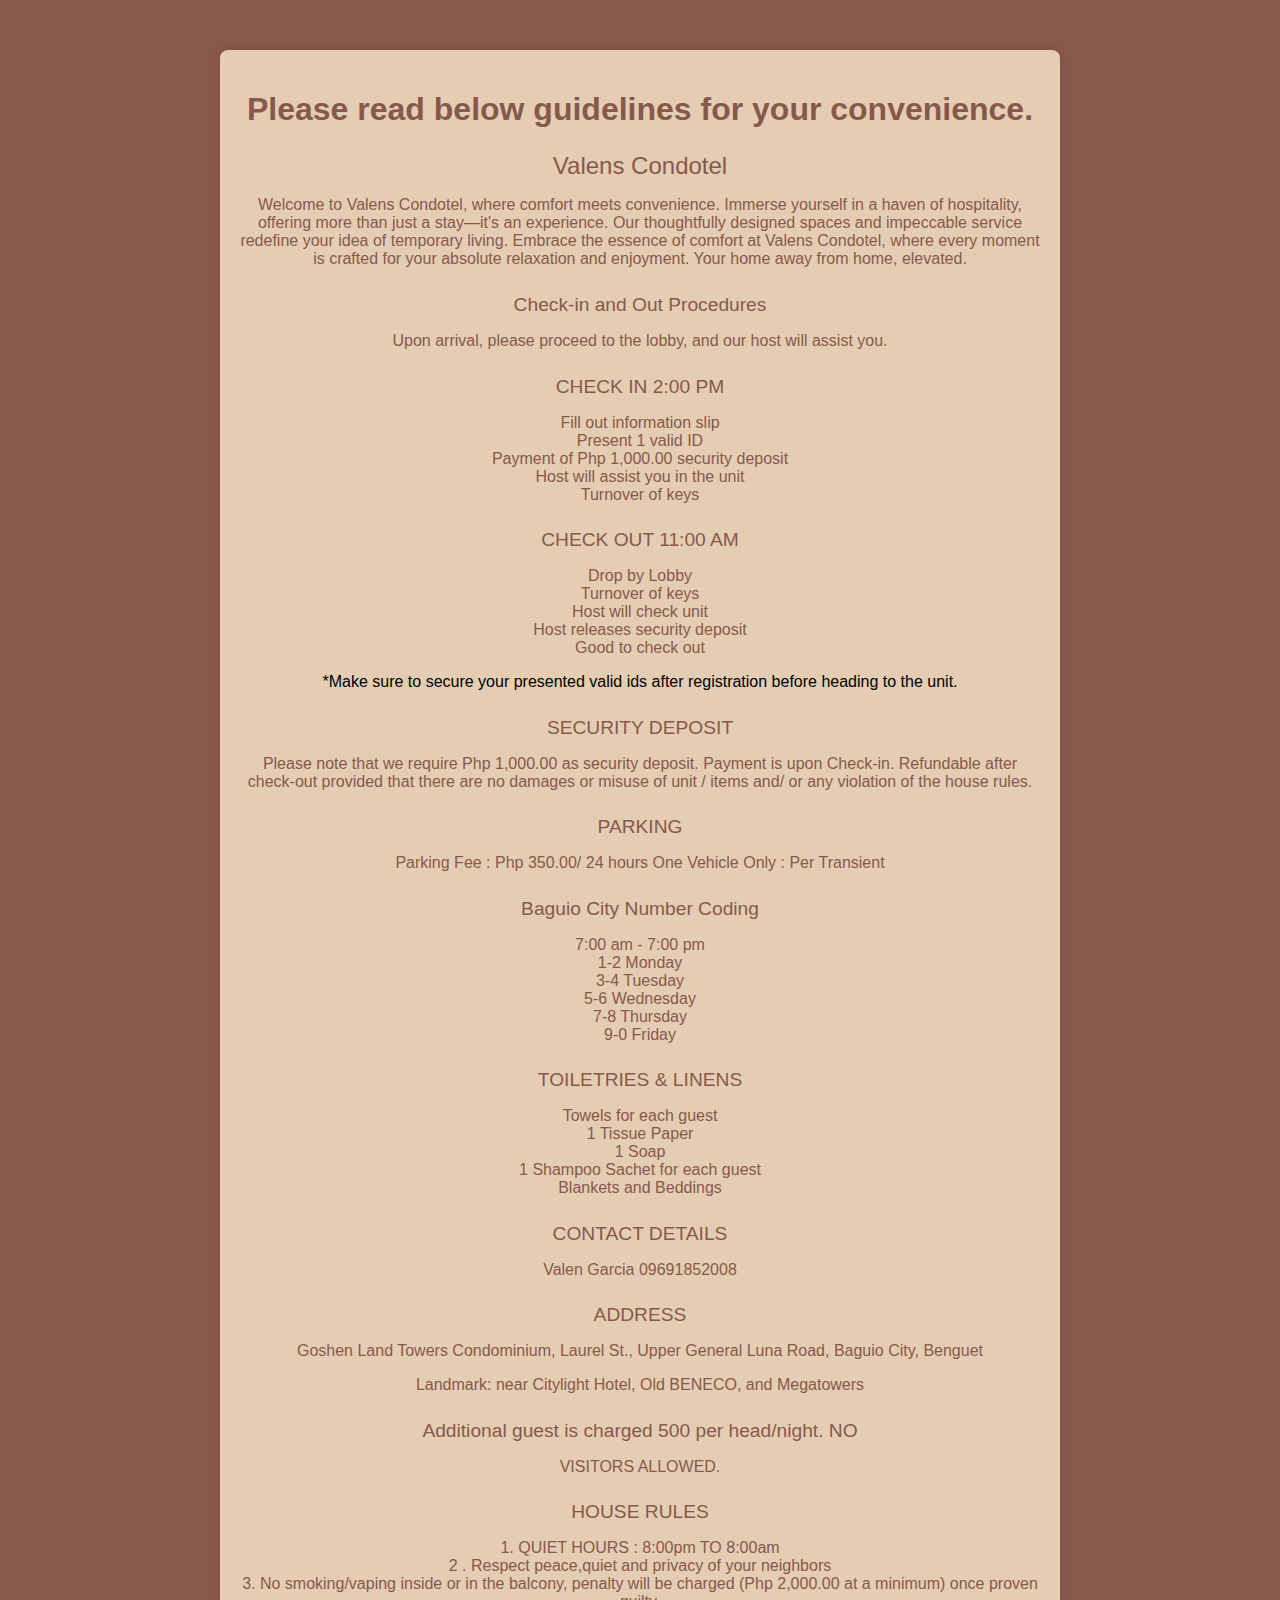
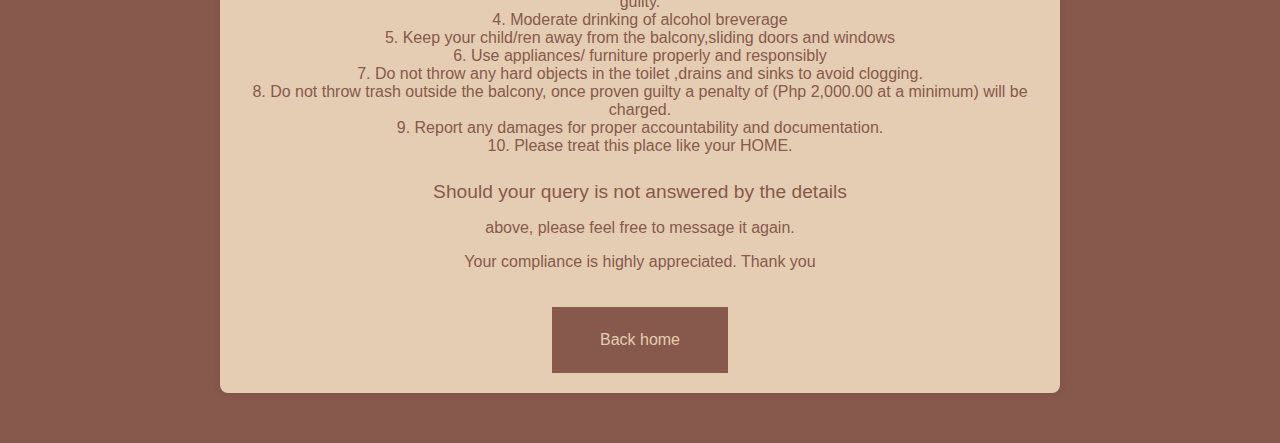
<file: rules.html>
<!DOCTYPE html>
<html lang="en">
<head>
  <link rel="stylesheet" type="text/css" href="rules.css">
</head>
<body>

<div class="rules-container">
  <h1>Please read below guidelines for your convenience.</h1>
  <div class="footer__col">
    <h3>Valens Condotel</h3>
    <p style="color: #87594C">
      Welcome to Valens Condotel, where comfort meets convenience.
       Immerse yourself in a haven of hospitality, offering more than just a stay—it's an experience.
        Our thoughtfully designed spaces and impeccable service redefine your idea of temporary living.
         Embrace the essence of comfort at Valens Condotel, where every moment is crafted for your absolute 
         relaxation and enjoyment. Your home away from home, elevated.
    </p>
  </div>
  <!-- New section for check-in and out procedures, contact details, etc. -->
<div class="footer__col">
<h4>Check-in and Out Procedures</h4>
<p style="color: #87594C">Upon arrival, please proceed to the lobby, and our host will assist you.</p>
<!-- Add the rest of the provided check-in and out procedures here -->
</div>
<div class="footer__col">
<h4>CHECK IN 2:00 PM</h4>
<p style="color: #87594C">Fill out information slip
  <br>Present 1 valid ID
  <br> Payment of Php 1,000.00 security deposit
  <br> Host will assist you in the unit
  <br> Turnover of keys</p>
<!-- Add the rest of the contact details here -->
</div>
<div class="footer__col">
<h4>CHECK OUT 11:00 AM</h4>
<p style="color: #87594C">Drop by Lobby
  <br>Turnover of keys
  <br> Host will check unit
  <br>Host releases security deposit
  <br> Good to check out</p>
<p>*Make sure to secure your presented valid ids after registration before heading to the unit.</p>
<!-- Add the rest of the address details here -->
</div>
<div class="footer__col">
<h4>SECURITY DEPOSIT</h4>
<p style="color: #87594C">Please note that we require Php 1,000.00 as security deposit. Payment is upon Check-in. 
  Refundable after check-out provided that there are no damages or misuse of unit / items and/ or any violation 
  of the house rules.</p>
<!-- Add the rest of the provided check-in and out procedures here -->
</div>
<div class="footer__col">
<h4>PARKING </h4>
<p style="color: #87594C">Parking Fee : Php 350.00/ 24 hours
  One Vehicle Only : Per Transient</p>
<!-- Add the rest of the contact details here -->
</div>
<div class="footer__col">
<h4>Baguio City Number Coding</h4>
<p style="color: #87594C">7:00 am - 7:00 pm
 <br> 1-2 Monday
 <br>  3-4 Tuesday
 <br> 5-6 Wednesday
 <br>  7-8 Thursday
 <br>  9-0 Friday</p>
<!-- Add the rest of the address details here -->
</div>
<div class="footer__col">
<h4>TOILETRIES & LINENS</h4>
<p style="color: #87594C">Towels for each guest
  <br> 1 Tissue Paper
  <br> 1 Soap
  <br> 1 Shampoo Sachet for each guest
  <br> Blankets and Beddings</p>
<!-- Add the rest of the provided check-in and out procedures here -->
</div>
<div class="footer__col">
<h4>CONTACT DETAILS</h4>
<p style="color: #87594C">Valen Garcia 09691852008</p>
<!-- Add the rest of the contact details here -->
</div>
<div class="footer__col">
<h4>ADDRESS</h4>
<p style="color: #87594C">Goshen Land Towers Condominium, Laurel St., Upper General Luna Road, Baguio City, Benguet</p>
<p style="color: #87594C">Landmark: near Citylight Hotel, Old BENECO, and Megatowers</p>
<!-- Add the rest of the address details here -->
</div>
<div class="footer__col">
<h4>Additional guest is charged 500 per head/night. NO</h4>
<p style="color: #87594C">VISITORS ALLOWED.</p>
<!-- Add the rest of the provided check-in and out procedures here -->
</div>
<div class="footer__col">
<h4>HOUSE RULES</h4>
<p style="color: #87594C">1. QUIET HOURS : 8:00pm TO 8:00am
  <br>2 . Respect peace,quiet and privacy of your neighbors
  <br> 3. No smoking/vaping inside or in the balcony, penalty will be charged (Php 2,000.00 at a minimum) once proven guilty. 
  <br> 4. Moderate drinking of alcohol breverage
  <br>5. Keep your child/ren away from the balcony,sliding doors and windows
  <br>6. Use appliances/ furniture properly and responsibly
  <br> 7. Do not throw any hard objects in the toilet ,drains and sinks to avoid clogging.
  <br> 8. Do not throw trash outside the balcony, once proven guilty a penalty of (Php 2,000.00 at a minimum) will be charged.
  <br> 9. Report any damages for proper accountability and documentation.
  <br>10. Please treat this place like your HOME. </p>
<!-- Add the rest of the contact details here -->
</div>
<div class="footer__col">
<h4>Should your query is not answered by the details </h4>
<p style="color: #87594C">above, please feel free to message it again. </p>
<p style="color: #87594C">Your compliance is highly appreciated. Thank you</p>
<!-- Add the rest of the address details here -->
</div>

<a href="index.html" class="btn">
  <button style="color: #E5CDB3;">Back home</button>
</a>

</div>
</body>
</html>
</file>
<file: rules.css>
/* Common styles for rules pages */
body {
    font-family: 'Arial', sans-serif;
    margin: 0;
    padding: 0;
    background-color: #87594C; /* Green background color for the entire page */
  }
  
  .rules-container {
    max-width: 800px;
    margin: 50px auto;
    padding: 20px;
    background-color: #E5CDB3; /* Yellow background color for the rules container */
    border-radius: 8px;
    box-shadow: 0 0 10px rgba(0, 0, 0, 0.1);
    text-align: center; /* Center the content */
  }
  
  .rules-container h1 {
    color: #87594C;
  }
  
  p {
    color: #444;
  }
  
  ul {
    list-style-type: none;
    padding: 0;
  }
  
  li {
    margin-bottom: 10px;
  }
  
  .btn {
    background-color: #87594C;
    text-decoration: none;
    display: inline-block;
    margin-top: 20px;
  }
  
  .btn button {
    padding: 1.5rem 3rem;
    outline: none;
    border: none;
    font-size: 1rem;
    font-weight: 500;
    color: #87594C;
    background-color:#87594C; /* Green background color for the button */
    border-radius: 5px;
    cursor: pointer;
    transition: background-color 0.3s, color 0.3s;
  }
  
  .btn button:hover {
    background-color: #78584C; /* Slightly darker green on hover for the button */
  }
  
  /* Responsive styles for smaller screens */
  @media screen and (max-width: 1200px) {
    .rules-container {
      width: 90%;
      margin: 20px auto;
    }
  }
  
  @media screen and (max-width: 768px) {
    .rules-container {
      width: 90%;
      margin: 20px auto;
      padding: 15px;
    }
  
    .btn button {
      padding: 1rem 2rem;
    }
  }
  
  @media screen and (max-width: 480px) {
    .rules-container {
      width: 90%;
      margin: 20px auto;
      padding: 10px;
    }
  
    .btn button {
      padding: 0.75rem 1.5rem;
    }
  }
  .footer {
    background-color: #87594C;
  }
  
  .footer__container {
    display: grid;
    grid-template-columns: 2fr repeat(2, 1fr);
    gap: 5rem;
  }
  
  .footer__col h3 {
    font-size: 1.5rem;
    font-weight: 500;
    color:  #87594C;
    margin-bottom: 1rem;
  }
  
  .footer__col h4 {
    font-size: 1.2rem;
    font-weight: 500;
    color:  #87594C;
    margin-bottom: 1rem;
  }
  
  .footer__col p {
    color: var(--extra-light);
    margin-bottom: 1rem;
    cursor: pointer;
    transition: 0.3s;
  }
  
  .footer__col p:hover {
    color: var(--white);
  }
  
  .footer__bar {
    padding: 0.5rem;
    display: flex;
    align-items: center;
    justify-content: space-between;
    gap: 1rem;
    border-top: 1px solid var(--extra-light);
  }
  
  .footer__bar p {
    font-size: 0.9rem;
    color: var(--extra-light);
  }
  
  .socials {
    display: flex;
    align-items: center;
    gap: 1rem;
  }
  
  .socials span {
    font-size: 1.2rem;
    color: var(--extra-light);
  }
  
  @media (width < 1200px) {
    .section__container.header__container,
    .section__container.plan__container,
    .section__container.lounge__container {
      overflow: hidden;
    }
  
    .memories__grid {
      gap: 3rem;
    }
  }
  
  @media (width < 900px) {
    nav .btn {
      display: none;
    }
  
    .footer__container {
      gap: 2rem;
    }
  }
  @media (width < 600px) {
    .nav__links {
      display: none;
    }
  
    .booking__nav span {
      padding: 1rem 0.5rem;
    }
  
    .booking__container form {
      grid-template-columns: repeat(1, 1fr);
    }
  
    .memories__header {
      flex-direction: column;
    }
  
    .memories__grid {
      grid-template-columns: repeat(1, 1fr);
    }
  
    .lounge__grid {
      grid-template-columns: repeat(1, 1fr);
    }
  
    .travellers__grid {
      grid-template-columns: repeat(1, 1fr);
    }
  
    .footer__container {
      grid-template-columns: 1fr;
    }
  
    .footer__bar {
      flex-direction: column;
      text-align: center;
    }
  }
</file>
